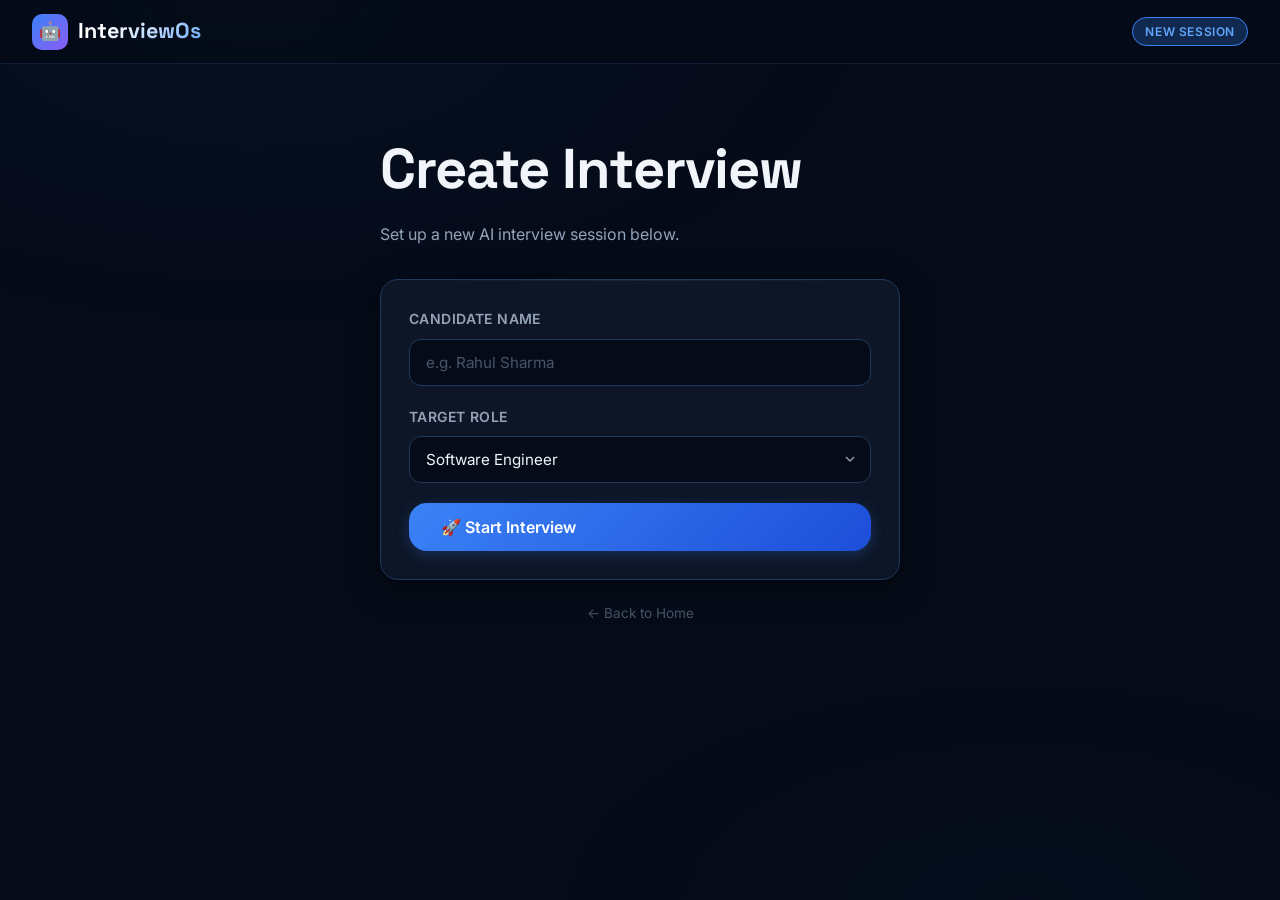
<file: templates/create_interview.html>
<!DOCTYPE html>
<html lang="en">

<head>
    <meta charset="UTF-8">
    <meta name="viewport" content="width=device-width, initial-scale=1.0">
    <meta name="description" content="InterviewOs — Create a new AI interview session">
    <title>InterviewOs — Create Interview</title>
    <link rel="stylesheet" href="/static/css/style.css">
</head>

<body>

    <header class="header">
        <a class="logo" href="/">
            <div class="logo-icon">🤖</div>
            <span class="logo-text">InterviewOs</span>
        </a>
        <span class="header-badge">New Session</span>
    </header>

    <main class="container" style="padding-top: 60px;">
        <div style="max-width: 520px; margin: 0 auto;">
            <h1 style="margin-bottom: 8px;">Create Interview</h1>
            <p style="color: var(--text-secondary); margin-bottom: 32px;">Set up a new AI interview session below.</p>

            <div class="card fade-in">
                <div id="statusMsg" class="status-msg"></div>

                <div class="form-group">
                    <label class="form-label" for="candidateName">Candidate Name</label>
                    <input class="form-input" id="candidateName" type="text" placeholder="e.g. Rahul Sharma"
                        autocomplete="name">
                </div>

                <div class="form-group">
                    <label class="form-label" for="role">Target Role</label>
                    <select class="form-input" id="role">
                        <option value="Software Engineer">Software Engineer</option>
                        <option value="Frontend Developer">Frontend Developer</option>
                        <option value="Backend Developer">Backend Developer</option>
                        <option value="Full Stack Developer">Full Stack Developer</option>
                        <option value="Data Scientist">Data Scientist</option>
                        <option value="Machine Learning Engineer">Machine Learning Engineer</option>
                        <option value="DevOps Engineer">DevOps Engineer</option>
                        <option value="Product Manager">Product Manager</option>
                        <option value="UI/UX Designer">UI/UX Designer</option>
                        <option value="Business Analyst">Business Analyst</option>
                    </select>
                </div>

                <button class="btn btn-primary btn-lg" id="startBtn" onclick="createInterview()" style="width: 100%;">
                    🚀 Start Interview
                </button>
            </div>

            <div style="text-align: center; margin-top: 20px;">
                <a href="/" style="color: var(--text-muted); font-size: 0.85rem; text-decoration: none;">← Back to
                    Home</a>
            </div>
        </div>
    </main>

    <script>
        function showStatus(msg, type = "info") {
            const el = document.getElementById("statusMsg");
            el.textContent = msg;
            el.className = `status-msg status-${type}`;
            el.style.display = "block";
        }

        async function createInterview() {
            const name = document.getElementById("candidateName").value.trim();
            const role = document.getElementById("role").value;

            if (!name) {
                showStatus("Please enter your name.", "warning");
                return;
            }

            const btn = document.getElementById("startBtn");
            btn.disabled = true;
            btn.textContent = "Creating…";

            const roomId = Math.random().toString(36).substring(2, 8).toUpperCase();

            try {
                const res = await fetch("/api/interview/create", {
                    method: "POST",
                    headers: { "Content-Type": "application/json" },
                    body: JSON.stringify({ room_id: roomId, role, candidate_name: name })
                });
                const data = await res.json();
                if (data.status === "created") {
                    window.location.href = `/interview/${data.room_id}`;
                } else {
                    throw new Error(data.error || "Unknown error");
                }
            } catch (err) {
                showStatus("Error: " + err.message, "error");
                btn.disabled = false;
                btn.textContent = "🚀 Start Interview";
            }
        }
    </script>

</body>

</html>
</file>
<file: static/css/style.css>
/* InterviewOs — Premium Design System */

@import url('https://fonts.googleapis.com/css2?family=Inter:wght@300;400;500;600;700;800&family=Space+Grotesk:wght@400;500;600;700&display=swap');

/* ── Tokens ─────────────────────────────────────────── */
:root {
    --bg-base:      #050b18;
    --bg-card:      #0d1526;
    --bg-elevated:  #111d35;
    --bg-hover:     #1a2848;

    --accent:       #3b82f6;
    --accent-glow:  #3b82f640;
    --accent-dark:  #1d4ed8;
    --accent-light: #60a5fa;

    --success:      #10b981;
    --warning:      #f59e0b;
    --danger:       #ef4444;
    --info:         #06b6d4;

    --text-primary:   #f1f5f9;
    --text-secondary: #94a3b8;
    --text-muted:     #475569;

    --border:       #1e3a5f;
    --border-light: #2d5a8e40;

    --radius-sm:  8px;
    --radius-md:  12px;
    --radius-lg:  18px;
    --radius-xl:  24px;

    --shadow-card: 0 1px 3px rgba(0,0,0,.5), 0 8px 32px rgba(0,0,0,.4);
    --shadow-glow: 0 0 40px rgba(59,130,246,.15);

    --transition: 0.2s cubic-bezier(0.4, 0, 0.2, 1);
}

/* ── Reset ───────────────────────────────────────────── */
*, *::before, *::after { box-sizing: border-box; margin: 0; padding: 0; }

html { scroll-behavior: smooth; }

body {
    font-family: 'Inter', sans-serif;
    background: var(--bg-base);
    color: var(--text-primary);
    min-height: 100vh;
    line-height: 1.6;
    -webkit-font-smoothing: antialiased;
}

/* ── Background gradient ─────────────────────────────── */
body::before {
    content: '';
    position: fixed;
    inset: 0;
    background:
        radial-gradient(ellipse 80% 60% at 20% 0%, #1e3a8a1a 0%, transparent 60%),
        radial-gradient(ellipse 60% 40% at 80% 100%, #0e1f4a18 0%, transparent 60%);
    pointer-events: none;
    z-index: 0;
}

/* ── Typography ──────────────────────────────────────── */
h1, h2, h3, h4 {
    font-family: 'Space Grotesk', sans-serif;
    font-weight: 700;
    letter-spacing: -0.02em;
}

h1 { font-size: clamp(2rem, 5vw, 3.5rem); }
h2 { font-size: clamp(1.4rem, 3vw, 2rem); }
h3 { font-size: 1.25rem; }

/* ── Layout ──────────────────────────────────────────── */
.container {
    max-width: 1200px;
    margin: 0 auto;
    padding: 0 24px;
    position: relative;
    z-index: 1;
}

/* ── Header ──────────────────────────────────────────── */
.header {
    background: rgba(5, 11, 24, 0.85);
    backdrop-filter: blur(16px);
    -webkit-backdrop-filter: blur(16px);
    border-bottom: 1px solid var(--border-light);
    padding: 0 32px;
    height: 64px;
    display: flex;
    align-items: center;
    justify-content: space-between;
    position: sticky;
    top: 0;
    z-index: 100;
}

.logo {
    display: flex;
    align-items: center;
    gap: 10px;
    text-decoration: none;
    color: var(--text-primary);
}

.logo-icon {
    width: 36px;
    height: 36px;
    background: linear-gradient(135deg, var(--accent), #8b5cf6);
    border-radius: 10px;
    display: flex;
    align-items: center;
    justify-content: center;
    font-size: 18px;
}

.logo-text {
    font-family: 'Space Grotesk', sans-serif;
    font-size: 1.35rem;
    font-weight: 700;
    background: linear-gradient(135deg, #fff 30%, var(--accent-light));
    -webkit-background-clip: text;
    -webkit-text-fill-color: transparent;
    background-clip: text;
}

.header-badge {
    background: var(--accent-glow);
    border: 1px solid var(--accent);
    color: var(--accent-light);
    padding: 4px 12px;
    border-radius: 999px;
    font-size: 0.75rem;
    font-weight: 600;
    letter-spacing: 0.05em;
    text-transform: uppercase;
}

/* ── Cards ───────────────────────────────────────────── */
.card {
    background: var(--bg-card);
    border: 1px solid var(--border);
    border-radius: var(--radius-lg);
    padding: 28px;
    box-shadow: var(--shadow-card);
    position: relative;
    overflow: hidden;
}

.card::before {
    content: '';
    position: absolute;
    top: 0; left: 0; right: 0;
    height: 1px;
    background: linear-gradient(90deg, transparent, var(--border-light), transparent);
}

.card-elevated {
    background: var(--bg-elevated);
    border-color: var(--border);
}

/* ── Buttons ─────────────────────────────────────────── */
.btn {
    display: inline-flex;
    align-items: center;
    gap: 8px;
    padding: 11px 22px;
    border: none;
    border-radius: var(--radius-md);
    font-family: 'Inter', sans-serif;
    font-size: 0.9rem;
    font-weight: 600;
    cursor: pointer;
    transition: all var(--transition);
    text-decoration: none;
    white-space: nowrap;
    position: relative;
    overflow: hidden;
}

.btn::after {
    content: '';
    position: absolute;
    inset: 0;
    background: white;
    opacity: 0;
    transition: opacity var(--transition);
}

.btn:hover::after { opacity: 0.06; }
.btn:active::after { opacity: 0.12; }

.btn-primary {
    background: linear-gradient(135deg, var(--accent), var(--accent-dark));
    color: white;
    box-shadow: 0 4px 15px var(--accent-glow);
}

.btn-primary:hover {
    box-shadow: 0 4px 25px rgba(59,130,246,.4);
    transform: translateY(-1px);
}

.btn-success {
    background: linear-gradient(135deg, var(--success), #059669);
    color: white;
    box-shadow: 0 4px 15px rgba(16,185,129,.25);
}

.btn-danger {
    background: linear-gradient(135deg, var(--danger), #dc2626);
    color: white;
    box-shadow: 0 4px 15px rgba(239,68,68,.25);
}

.btn-ghost {
    background: var(--bg-elevated);
    color: var(--text-secondary);
    border: 1px solid var(--border);
}

.btn-ghost:hover {
    color: var(--text-primary);
    border-color: var(--accent);
}

.btn-lg {
    padding: 14px 32px;
    font-size: 1rem;
    border-radius: var(--radius-lg);
}

.btn-sm {
    padding: 7px 14px;
    font-size: 0.8rem;
}

.btn:disabled {
    opacity: 0.4;
    cursor: not-allowed;
    transform: none !important;
    box-shadow: none !important;
}

.btn.recording {
    animation: pulse-record 1.5s ease-in-out infinite;
    background: linear-gradient(135deg, var(--danger), #dc2626) !important;
}

@keyframes pulse-record {
    0%, 100% { box-shadow: 0 0 0 0 rgba(239,68,68,0.4); }
    50%       { box-shadow: 0 0 0 10px rgba(239,68,68,0); }
}

/* ── Form Controls ───────────────────────────────────── */
.form-group {
    display: flex;
    flex-direction: column;
    gap: 8px;
    margin-bottom: 20px;
}

.form-label {
    font-size: 0.875rem;
    font-weight: 600;
    color: var(--text-secondary);
    letter-spacing: 0.03em;
    text-transform: uppercase;
}

.form-input {
    padding: 13px 16px;
    background: var(--bg-base);
    border: 1px solid var(--border);
    border-radius: var(--radius-md);
    color: var(--text-primary);
    font-family: 'Inter', sans-serif;
    font-size: 0.95rem;
    transition: all var(--transition);
    outline: none;
}

.form-input:focus {
    border-color: var(--accent);
    box-shadow: 0 0 0 3px var(--accent-glow);
}

.form-input::placeholder { color: var(--text-muted); }

select.form-input {
    cursor: pointer;
    appearance: none;
    background-image: url("data:image/svg+xml,%3Csvg xmlns='http://www.w3.org/2000/svg' width='16' height='16' viewBox='0 0 24 24' fill='none' stroke='%2394a3b8' stroke-width='2'%3E%3Cpolyline points='6,9 12,15 18,9'%3E%3C/polyline%3E%3C/svg%3E");
    background-repeat: no-repeat;
    background-position: right 12px center;
    padding-right: 40px;
}

/* ── Video Grid ──────────────────────────────────────── */
.video-grid {
    display: grid;
    grid-template-columns: 1fr 1fr;
    gap: 16px;
    margin-bottom: 20px;
}

.video-wrapper {
    position: relative;
    border-radius: var(--radius-lg);
    overflow: hidden;
    background: #000;
    border: 1px solid var(--border);
    aspect-ratio: 16/9;
}

.video-wrapper video {
    width: 100%;
    height: 100%;
    object-fit: cover;
    display: block;
}

.video-label {
    position: absolute;
    bottom: 12px;
    left: 12px;
    background: rgba(5,11,24,.8);
    backdrop-filter: blur(6px);
    padding: 4px 10px;
    border-radius: 999px;
    font-size: 0.75rem;
    font-weight: 600;
    color: var(--text-primary);
    border: 1px solid var(--border-light);
}

.video-placeholder {
    position: absolute;
    inset: 0;
    display: flex;
    flex-direction: column;
    align-items: center;
    justify-content: center;
    color: var(--text-muted);
    gap: 8px;
    font-size: 0.875rem;
}

.video-placeholder-icon {
    font-size: 40px;
    opacity: 0.5;
}

/* ── Control Bar ─────────────────────────────────────── */
.control-bar {
    display: flex;
    align-items: center;
    justify-content: center;
    gap: 12px;
    flex-wrap: wrap;
    padding: 16px;
    background: var(--bg-elevated);
    border-radius: var(--radius-lg);
    border: 1px solid var(--border);
    margin-bottom: 20px;
}

/* ── Question Box ────────────────────────────────────── */
.question-box {
    background: var(--bg-elevated);
    border: 1px solid var(--border);
    border-radius: var(--radius-lg);
    padding: 24px;
    margin-bottom: 20px;
    position: relative;
}

.question-header {
    display: flex;
    align-items: center;
    justify-content: space-between;
    margin-bottom: 16px;
    gap: 12px;
    flex-wrap: wrap;
}

.question-label {
    font-size: 0.75rem;
    font-weight: 700;
    color: var(--accent-light);
    text-transform: uppercase;
    letter-spacing: 0.1em;
}

#question {
    font-size: 1.1rem;
    line-height: 1.7;
    color: var(--text-primary);
    min-height: 60px;
}

/* ── AI Indicator ────────────────────────────────────── */
.ai-indicator {
    display: inline-flex;
    align-items: center;
    gap: 6px;
    padding: 5px 12px;
    border-radius: 999px;
    font-size: 0.78rem;
    font-weight: 600;
    transition: all var(--transition);
}

.ai-thinking { background: rgba(245,158,11,.15); color: var(--warning); border: 1px solid rgba(245,158,11,.3); }
.ai-speaking { background: rgba(59,130,246,.15); color: var(--accent-light); border: 1px solid rgba(59,130,246,.3); animation: breathing 2s ease-in-out infinite; }
.ai-waiting  { background: rgba(16,185,129,.15); color: var(--success); border: 1px solid rgba(16,185,129,.3); }
.ai-done     { background: rgba(16,185,129,.15); color: var(--success); border: 1px solid rgba(16,185,129,.3); }
.ai-error    { background: rgba(239,68,68,.15); color: var(--danger); border: 1px solid rgba(239,68,68,.3); }

@keyframes breathing {
    0%, 100% { opacity: 1; }
    50% { opacity: 0.6; }
}

/* ── Progress ────────────────────────────────────────── */
.progress-bar-wrap {
    background: var(--bg-base);
    border-radius: 999px;
    height: 6px;
    overflow: hidden;
    margin-top: 12px;
}

.progress-bar-fill {
    height: 100%;
    background: linear-gradient(90deg, var(--accent), #8b5cf6);
    border-radius: 999px;
    transition: width 0.5s ease;
    width: 0%;
}

/* ── Timer ───────────────────────────────────────────── */
.timer-display {
    font-family: 'Space Grotesk', sans-serif;
    font-size: 1.5rem;
    font-weight: 700;
    color: var(--text-primary);
    letter-spacing: 0.05em;
    background: var(--bg-base);
    border: 1px solid var(--border);
    padding: 6px 16px;
    border-radius: var(--radius-md);
}

.timer-urgent {
    color: var(--danger) !important;
    border-color: rgba(239,68,68,.4) !important;
    animation: pulse-urgent 1s ease-in-out infinite;
}

@keyframes pulse-urgent {
    0%, 100% { opacity: 1; }
    50% { opacity: 0.7; }
}

/* ── Transcript ──────────────────────────────────────── */
.transcript-box {
    background: var(--bg-base);
    border: 1px solid var(--border);
    border-radius: var(--radius-md);
    padding: 14px 16px;
    margin-top: 12px;
    min-height: 50px;
    font-size: 0.9rem;
    color: var(--text-secondary);
    font-style: italic;
    line-height: 1.6;
    transition: all var(--transition);
}

.answer-display {
    background: rgba(16,185,129,.08);
    border: 1px solid rgba(16,185,129,.2);
    border-radius: var(--radius-md);
    padding: 12px 16px;
    margin-top: 10px;
    font-size: 0.88rem;
    color: var(--success);
    display: none;
}

/* ── Status Message ──────────────────────────────────── */
.status-msg {
    padding: 10px 16px;
    border-radius: var(--radius-md);
    font-size: 0.875rem;
    font-weight: 500;
    margin-bottom: 12px;
    display: none;
    animation: fadeInDown 0.3s ease;
}

.status-info    { background: rgba(6,182,212,.12); border: 1px solid rgba(6,182,212,.3); color: var(--info); }
.status-success { background: rgba(16,185,129,.12); border: 1px solid rgba(16,185,129,.3); color: var(--success); }
.status-warning { background: rgba(245,158,11,.12); border: 1px solid rgba(245,158,11,.3); color: var(--warning); }
.status-error   { background: rgba(239,68,68,.12); border: 1px solid rgba(239,68,68,.3); color: var(--danger); }

@keyframes fadeInDown {
    from { transform: translateY(-8px); opacity: 0; }
    to   { transform: translateY(0); opacity: 1; }
}

/* ── Report Section ──────────────────────────────────── */
.report-section {
    display: none;
    margin-top: 24px;
    animation: fadeIn 0.5s ease;
}

.report-header {
    display: flex;
    align-items: center;
    gap: 12px;
    margin-bottom: 20px;
}

.report-badge {
    background: linear-gradient(135deg, var(--success), #059669);
    color: white;
    padding: 4px 12px;
    border-radius: 999px;
    font-size: 0.75rem;
    font-weight: 700;
    text-transform: uppercase;
    letter-spacing: 0.05em;
}

#reportContent p {
    color: var(--text-secondary);
    margin-bottom: 8px;
    line-height: 1.7;
    font-size: 0.9rem;
}

#reportContent p:empty { display: none; }

audio {
    width: 100%;
    border-radius: var(--radius-md);
    margin-top: 12px;
    filter: invert(1) hue-rotate(180deg);
    opacity: 0.8;
}

/* ── Hero section ────────────────────────────────────── */
.hero {
    padding: 80px 0 60px;
    text-align: center;
}

.hero-eyebrow {
    display: inline-flex;
    align-items: center;
    gap: 8px;
    background: var(--accent-glow);
    border: 1px solid rgba(59,130,246,.3);
    color: var(--accent-light);
    padding: 6px 16px;
    border-radius: 999px;
    font-size: 0.8rem;
    font-weight: 600;
    letter-spacing: 0.06em;
    text-transform: uppercase;
    margin-bottom: 24px;
}

.hero-title {
    margin-bottom: 18px;
    background: linear-gradient(135deg, #fff 40%, var(--accent-light) 80%, #8b5cf6);
    -webkit-background-clip: text;
    -webkit-text-fill-color: transparent;
    background-clip: text;
}

.hero-subtitle {
    color: var(--text-secondary);
    font-size: 1.15rem;
    max-width: 520px;
    margin: 0 auto 40px;
    line-height: 1.7;
}

/* ── Create form ─────────────────────────────────────── */
.create-card {
    max-width: 520px;
    margin: 0 auto;
}

.features-grid {
    display: grid;
    grid-template-columns: repeat(3, 1fr);
    gap: 16px;
    margin-top: 48px;
}

.feature-card {
    background: var(--bg-card);
    border: 1px solid var(--border);
    border-radius: var(--radius-lg);
    padding: 20px;
    text-align: center;
    transition: all var(--transition);
}

.feature-card:hover {
    border-color: var(--accent);
    transform: translateY(-2px);
    box-shadow: var(--shadow-glow);
}

.feature-icon {
    font-size: 28px;
    margin-bottom: 10px;
}

.feature-title {
    font-size: 0.9rem;
    font-weight: 600;
    color: var(--text-primary);
    margin-bottom: 6px;
}

.feature-desc {
    font-size: 0.8rem;
    color: var(--text-muted);
    line-height: 1.5;
}

/* ── Interview layout ────────────────────────────────── */
.interview-layout {
    display: grid;
    grid-template-columns: 1.2fr 1fr;
    gap: 20px;
    padding: 24px 0;
}

.interview-left {}
.interview-right {}

.meta-row {
    display: flex;
    align-items: center;
    gap: 12px;
    margin-bottom: 16px;
    flex-wrap: wrap;
}

.meta-badge {
    background: var(--bg-elevated);
    border: 1px solid var(--border);
    color: var(--text-secondary);
    padding: 5px 12px;
    border-radius: 999px;
    font-size: 0.78rem;
    font-weight: 600;
}

/* ── Animations ──────────────────────────────────────── */
@keyframes fadeIn {
    from { opacity: 0; transform: translateY(10px); }
    to   { opacity: 1; transform: translateY(0); }
}

.fade-in { animation: fadeIn 0.4s ease; }

/* ── Scrollbar ───────────────────────────────────────── */
::-webkit-scrollbar { width: 6px; }
::-webkit-scrollbar-track { background: var(--bg-base); }
::-webkit-scrollbar-thumb { background: var(--border); border-radius: 999px; }
::-webkit-scrollbar-thumb:hover { background: var(--text-muted); }

/* ── Responsive ──────────────────────────────────────── */
@media (max-width: 900px) {
    .interview-layout { grid-template-columns: 1fr; }
    .video-grid       { grid-template-columns: 1fr; }
    .features-grid    { grid-template-columns: 1fr; }
}

@media (max-width: 600px) {
    .header { padding: 0 16px; }
    .container { padding: 0 16px; }
    .hero { padding: 48px 0 32px; }
    .control-bar { gap: 8px; }
    .btn { padding: 9px 16px; font-size: 0.825rem; }
}
.btn:hover {
    transform: scale(1.05);
    transition: 0.2s ease;
}
.section-head {
    display: flex;
    justify-content: space-between;
    align-items: end;
    gap: 20px;
    margin-bottom: 20px;
}

.candidate-grid {
    display: grid;
    grid-template-columns: repeat(auto-fit, minmax(280px, 1fr));
    gap: 18px;
}

.candidate-card {
    min-height: 310px;
    display: flex;
    flex-direction: column;
}

.candidate-topline {
    display: flex;
    justify-content: space-between;
    gap: 12px;
    align-items: start;
    margin-bottom: 16px;
}

.candidate-topline p,
.topic-list {
    color: var(--text-secondary);
    font-size: 0.9rem;
}

.candidate-stats {
    display: grid;
    grid-template-columns: repeat(3, 1fr);
    gap: 8px;
    margin-bottom: 16px;
}

.candidate-stats span {
    background: var(--bg-base);
    border: 1px solid var(--border);
    border-radius: var(--radius-md);
    color: var(--text-secondary);
    font-size: 0.78rem;
    padding: 8px;
    text-align: center;
}

.topic-list {
    margin-bottom: 8px;
}

.journey-card h3 {
    margin-bottom: 14px;
}

.journey-list {
    display: grid;
    gap: 8px;
}

.journey-item {
    border: 1px solid var(--border);
    background: var(--bg-base);
    border-radius: var(--radius-md);
    padding: 10px 12px;
    color: var(--text-secondary);
}

.journey-item span {
    display: block;
    font-size: 0.74rem;
    color: var(--text-muted);
    margin-bottom: 2px;
}

.journey-item strong {
    font-size: 0.88rem;
    color: var(--text-secondary);
}

.journey-item.active {
    border-color: var(--accent);
    box-shadow: 0 0 0 3px var(--accent-glow);
}

.journey-item.active strong {
    color: var(--text-primary);
}

.journey-item.done {
    border-color: rgba(16,185,129,.35);
    background: rgba(16,185,129,.08);
}

#typedAnswer {
    resize: vertical;
    min-height: 150px;
}

#reportContent h4 {
    margin: 18px 0 8px;
    color: var(--text-primary);
}

#reportContent ul {
    margin-left: 20px;
    color: var(--text-secondary);
}

#reportContent li {
    margin-bottom: 6px;
}
</file>
